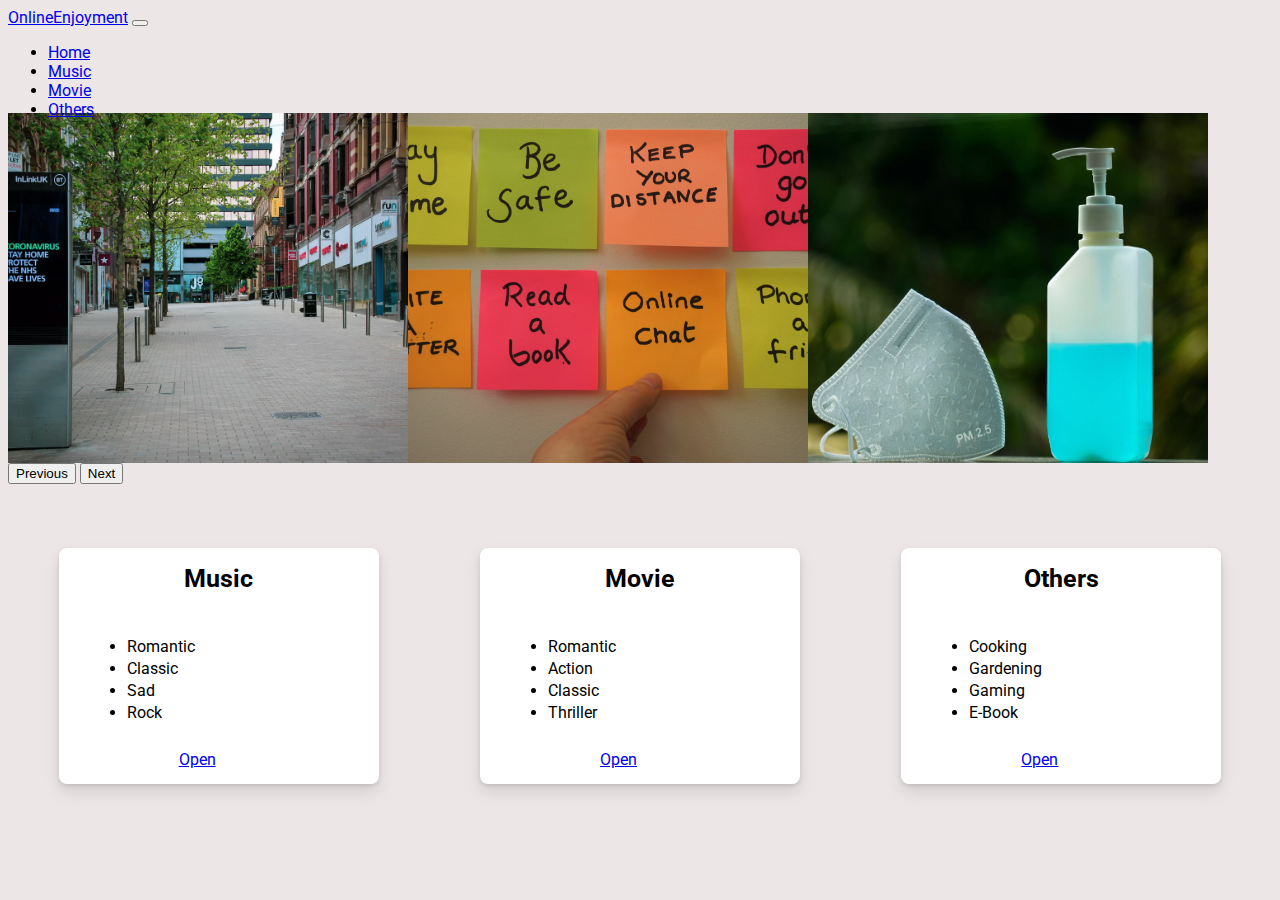
<file: homepage.html>
<!DOCTYPE html>
<html lang="en">

<head>
  <meta charset="UTF-8">
  <meta http-equiv="X-UA-Compatible" content="IE=edge">
  <meta name="viewport" content="width=device-width, initial-scale=1.0">
  <title> onlineenjoyment.com </title>

  <!-- <link href="https://cdn.jsdelivr.net/npm/bootstrap@5.1.0/dist/css/bootstrap.min.css" rel="stylesheet"
    integrity="sha384-KyZXEAg3QhqLMpG8r+8fhAXLRk2vvoC2f3B09zVXn8CA5QIVfZOJ3BCsw2P0p/We" crossorigin="anonymous">-->
  <link rel="stylesheet" href="homepage.css">
  <link href="https://cdn.jsdelivr.net/npm/bootstrap@5.0.2/dist/css/bootstrap.min.css" rel="stylesheet"
    integrity="sha384-EVSTQN3/azprG1Anm3QDgpJLIm9Nao0Yz1ztcQTwFspd3yD65VohhpuuCOmLASjC" crossorigin="anonymous">
  <link href="https://fonts.googleapis.com/css2?family=Roboto:wght@100&display=swap" rel="stylesheet">
  <link href="https://fonts.googleapis.com/css2?family=Roboto:wght@700&display=swap" rel="stylesheet">
  <link href="https://fonts.googleapis.com/css2?family=Roboto:wght@500&display=swap" rel="stylesheet">
  <link rel="preconnect" href="https://fonts.googleapis.com">
  <link rel="preconnect" href="https://fonts.gstatic.com" crossorigin>
  <link href="https://fonts.googleapis.com/css2?family=Poppins&display=swap" rel="stylesheet">
</head>


<body>
  <nav class="navbar navbar-expand-lg navbar-light bg-light">
    <div class="container-fluid">
      <a class="navbar-brand" href="#">OnlineEnjoyment</a>
      <button class="navbar-toggler" type="button" data-bs-toggle="collapse" data-bs-target="#navbarSupportedContent"
        aria-controls="navbarSupportedContent" aria-expanded="false" aria-label="Toggle navigation">
        <span class="navbar-toggler-icon"></span>
      </button>
      <div class="collapse navbar-collapse respon" id="navbarSupportedContent">
        <ul class="navbar-nav me-auto mb-2 mb-lg-0">
          <li class="nav-item">
            <a class="nav-link active" aria-current="page" href="/homepage.html">Home</a>
          </li>
          <li class="nav-item">
            <a class="nav-link" href="/index.html">Music</a>
          </li>
          <li class="nav-item">
            <a class="nav-link" href="/mov.html">Movie</a>
          </li>

          <li class="nav-item">
            <a class="nav-link" href="/other.html">Others</a>
          </li>
          </li>

        </ul>

      </div>
    </div>
  </nav>

  <div id="carouselExampleControls" class="carousel slide" data-bs-ride="carousel">
    <div class="carousel-inner">
      <div class="carousel-item active">
        <img style="float: left; padding: 15px 0px 0px 0px;" src="images/home3.webp" width="400" height="350"
          class="d-block w-100" alt="...">
      </div>
      <div class="carousel-item">
        <img style="float: left; padding: 15px 0px 0px 0px;" src="images/home2.webp" width="400" height="350"
          class="d-block w-100" alt="...">
      </div>
      <div class="carousel-item">
        <img style="float: left; padding: 15px 0px 0px 0px;" src="images/home6.webp" width="400" height="350"
          class="d-block w-100" alt="...">
      </div>
    </div>
    <button class="carousel-control-prev" type="button" data-bs-target="#carouselExampleControls" data-bs-slide="prev">
      <span class="carousel-control-prev-icon" aria-hidden="true"></span>
      <span class="visually-hidden">Previous</span>
    </button>
    <button class="carousel-control-next" type="button" data-bs-target="#carouselExampleControls" data-bs-slide="next">
      <span class="carousel-control-next-icon" aria-hidden="true"></span>
      <span class="visually-hidden">Next</span>
    </button>
  </div>
  </div>


  <div class="wrapper">

    <div class="Music utility">
      <h3>Music</h3>
      <div class="myMusic">
        <ul>
          <li>Romantic</li>
          <li>Classic</li>
          <li>Sad</li>
          <li>Rock</li>
        </ul>
        <a href="/index.html" class="btn btn-default">Open</a>
      </div>
      <!-- <a href="/index.html" class="btn btn-default">Open</a>  -->

    </div>

    <div class="Movie utility">
      <h3>Movie</h3>
      <div class="myMovie">
        <ul>
          <li>Romantic</li>
          <li>Action</li>
          <li>Classic</li>
          <li>Thriller</li>
        </ul>
      </div>
      <a href="/mov.html" class="btn btn-default">Open</a>

    </div>




    <div class="Other utility">
      <h3>Others</h3>
      <div class="myMovie">
        <ul>
          <li>Cooking</li>
          <li>Gardening</li>
          <li>Gaming</li>
          <li>E-Book</li>
        </ul>
      </div>
      <a href="/Other.html" class="btn btn-default">Open</a>
    </div>
  </div>
  <script src="https://cdn.jsdelivr.net/npm/bootstrap@5.1.1/dist/js/bootstrap.bundle.min.js"
    integrity="sha384-/bQdsTh/da6pkI1MST/rWKFNjaCP5gBSY4sEBT38Q/9RBh9AH40zEOg7Hlq2THRZ"
    crossorigin="anonymous"></script>
</body>

</html>
</file>
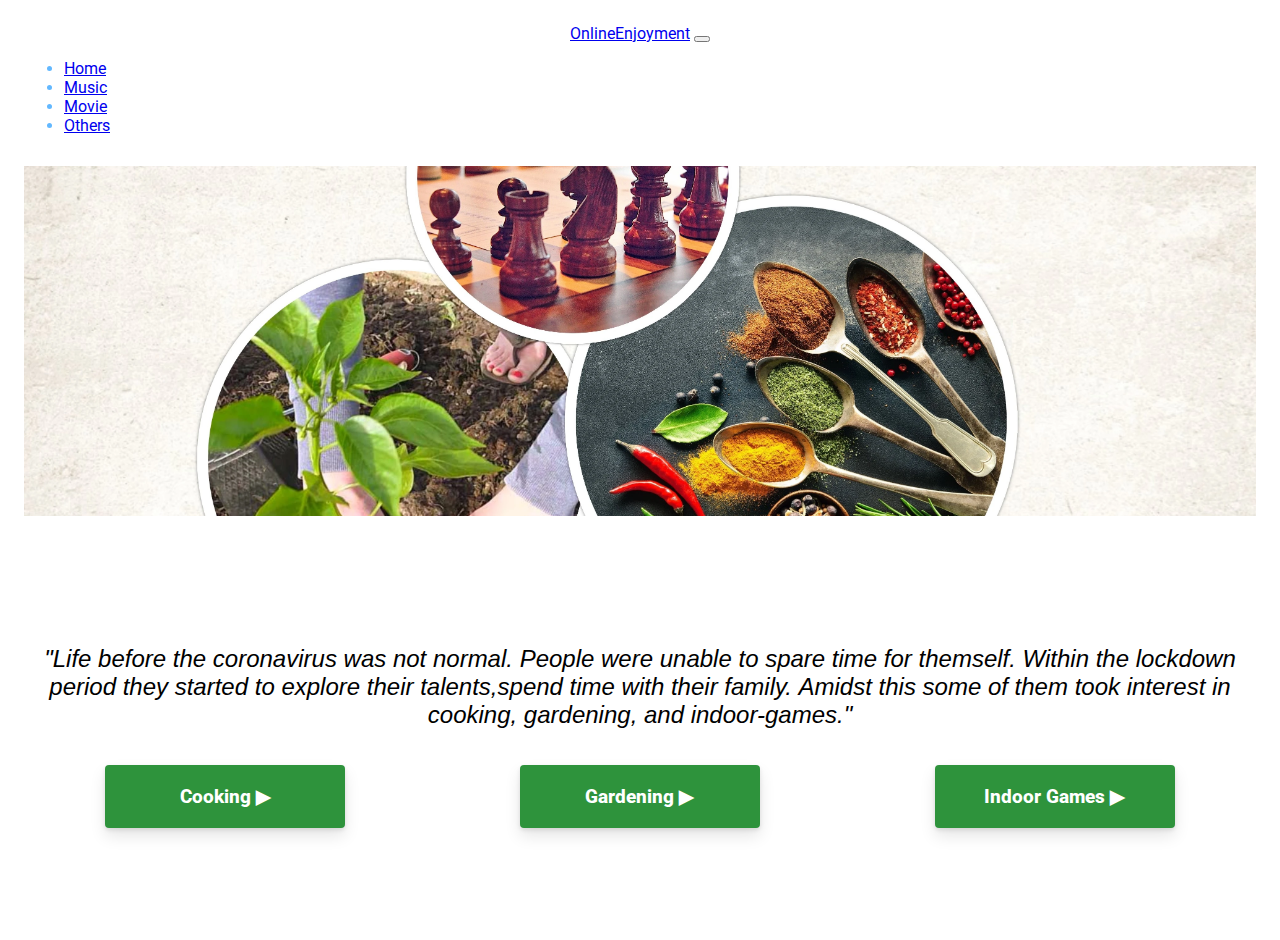
<file: other.html>
<!DOCTYPE html>
<html lang="en">

<head>
    <meta charset="UTF-8">
    <meta http-equiv="X-UA-Compatible" content="IE=edge">
    <meta name="viewport" content="width=device-width, initial-scale=1.0">
    <title>onlineenjoyment.com</title>
    <link rel="stylesheet" href="other.css">
    <link href="https://fonts.googleapis.com/css2?family=Roboto:wght@100&display=swap" rel="stylesheet">
    <link href="https://fonts.googleapis.com/css2?family=Roboto:wght@700&display=swap" rel="stylesheet">
    <link href="https://fonts.googleapis.com/css2?family=Roboto:wght@500&display=swap" rel="stylesheet">
    <meta name="viewport" content="width=device-width, initial-scale=1">
    <meta name="theme-color" content="#157878">
    <meta name="apple-mobile-web-app-status-bar-style" content="black-translucent">
    <link href="https://cdn.jsdelivr.net/npm/bootstrap@5.1.0/dist/css/bootstrap.min.css" rel="stylesheet"
    integrity="sha384-KyZXEAg3QhqLMpG8r+8fhAXLRk2vvoC2f3B09zVXn8CA5QIVfZOJ3BCsw2P0p/We" crossorigin="anonymous">
    <link rel="stylesheet" href="other.css">
</head>

<body>
    <nav class="navbar navbar-expand-lg navbar-light bg-light">
        <div class="container-fluid">
          <a class="navbar-brand" href="#">OnlineEnjoyment</a>
          <button class="navbar-toggler" type="button" data-bs-toggle="collapse" data-bs-target="#navbarSupportedContent" aria-controls="navbarSupportedContent" aria-expanded="false" aria-label="Toggle navigation">
            <span class="navbar-toggler-icon"></span>
          </button>
          <div class="collapse navbar-collapse" id="navbarSupportedContent">
            <ul style="border-width: 0px;" class="navbar-nav me-auto mb-2 mb-lg-0">
              <li class="nav-item">
                <a class="nav-link " aria-current="page" href="/homepage.html">Home</a>
              </li>
              <li class="nav-item">
                <a class="nav-link " href="/index.html">Music</a>
              </li>
              <li class="nav-item">
                <a class="nav-link" href="/mov.html">Movie</a>
              </li>
              
              <li class="nav-item">
                <a class="nav-link active" href="/other.html">Others</a>
              </li>
              </li>
              
            </ul>
           
          </div>
        </div>
      </nav>
    <div class="container">
       
        <div class="image">
            <img style="padding: 15px 0px 0px 0px;" width="400" height="350" src="images/collage_1.webp" alt="">
        </div>
        <div class="intro">
            <p>&quot;Life before the coronavirus was not normal.&nbsp;People were unable to spare
                time for themself.&nbsp;Within the lockdown period they started to explore
                their talents,spend time with their family.&nbsp;Amidst this some of them took
                interest in cooking,&nbsp;gardening,&nbsp;and indoor-games.&quot;</p>
        </div>
        <div class="activities">
            <div class="cooking">
                <!-- <div class="cook-head"> -->
                <details>
                    <summary class="cook-head">Cooking</summary>
                    <div class="cooking-writing">
                        <p>In this pandemic time we cannot go out and enjoy our favouraite dishes in
                            resturant.&nbsp We need to cook this dishes at home .&nbsp So, here we have listed some of
                            the dishses.

                        </p>
                        <!-- <div class="Non veg biryani"> -->
                        <h2>VEG BIRYANI</h2>
                        <picture>
                            <source media="(min-width:650px)" srcset="images/veg-biryani.webp">
                            <img width="200px" src="images/veg-biryani.webp">
                        </picture>
                       
                        <h3> Ingredients:</h3>
                        <ul>
                            <li><span>1 cup basmati rice ((soaked for at least 20 mins))</span></li>
                            <li><span> 1 medium onion ((½ cup thinly sliced))</span></li>
                            <li><span>1 green chili ((slit or chopped) (skip for kids))</span></li>
                            <li><span>1 teaspoon ginger garlic paste</span></li>
                            <li> <span> 2 tablespoons mint leaves (chopped (pudina))</span></li>
                        </ul>
                        <h2>Directions: </h2>
                        <p style="font-size: large;">Preparing rice and vegetables:
                            Wash 250 grams/ 1 cup of rice in clean water twice and soak for 15 to 20 minutes

                            Wash and chop the vegetables. Keep it ready.</p>
                        <ol>
                            <li> In a thick bottom pan/ pressure cooker add 50 grams of oil in high flame.
                                Next, add 1 Bay leaf, 2 Cinnamon, 2 cardamoms, and 2 Cloves. Saute for a couple of
                                seconds.
                            </li>
                            <li>Now add 100 grams or 1/2 cup of onion and saute for a second and cook till it is halfway
                                done.

                                Next, add green chili and saute for 2 seconds.</li>
                            <li>Note: Cook the rest of the following ingredients in low to medium flame

                                At this point add 50 grams of carrot and 25 grams of beans. Mix and cook until the
                                vegetables are half cooked.
                                Now add boiled green peas and cook for 2 minutes.

                            </li>
                            <li>Now add 100 grams or 1/2 cup of tomato and cook until it is mashed.
                                Next, add 2 tbsp curd and cook for 30 seconds
                            </li>
                            <li>Now add 1 tsp red chili powder and 1 tsp salt. Mix well and cook until oil separates
                                from
                                the masala.</li>
                            <li>Next, add 2 cups of water and bring it to boil in high flame.</li>
                            <li>When it starts boiling, open the lid and add soaked basmati rice.

                                Mix well and allow it to boil again.

                                Next, close and place a bowl of water to seal the steam.</li>
                            <li>After 15 to 20 min, open and fluff the rice from the corners.</li>



                        </ol>
                        <h2>DALGONA COFFEE</h2>
                        <picture>
                            <source media="(min-width:650px )" srcset="images/dalgona-coffee.webp">
                            <img width="200px" src="images/dalgona-coffee.webp">

                        </picture>
                        
                        <h3>Ingredients:</h3>
                        <ul>
                            <li><span>instant cofee</span></li>
                            <li><span>sugar (granulated is preferred, but brown and coconut sugar will work)</span></li>
                            <li><span>ice</span></li>
                            <li><span>cow or alternative plant-based milk</span></li>
                        </ul>
                        <h2>Directions:</h2>
                        <ol>
                            <li> Combine the instant coffee, sugar, and hot water. (Prep Time: 1 minute)
                                If you’re using a stand mixer to whisk the ingredients together, combine them in the
                                stand
                                mixer bowl. This recipe works best if you combine the dry ingredients (the instant
                                coffee
                                and sugar) first, then add the water and immediately proceed to the next step.</li>
                            <li>Whisk, whisk, whisk until the coffee is light and fluffy! (Work Time: 3 minutes)
                                If you’re using a stand or electric mixer, it’s likely that the ingredients will whip up
                                into a cream in less time, about 1 to 2 minutes. If you’re using your own man power and
                                whisking by hand (which, I see you and respect you), it’ll likely take longer, about 3
                                to 5
                                minutes. In either case, the longer and more vigorously you whisk the mixture, the
                                fluffier
                                and airier it will be.</li>
                            <li>Use a rubber spatula or cookie dough scoop to spoon the coffee cream into a glass of
                                iced
                                milk.</li>

                        </ol>
                        <h2>VEGAN CHOCLATE CAKE</h2>
                        <picture>
                            <source media="(min-width:650px)" srcset="images/Vegan-Chocolate-Cake1.webp">
                            <img width="200px" src="images/Vegan-Chocolate-Cake1.webp">

                        </picture>
                        
                        
                        <h3>Ingredients:</h3>
                        <ul>
                            Dry:
                            <li><span>1 cup (125 g) wheat flour</span></li>
                            <li><span>1 cup (125 g) unbleached all purpose flour</span></li>
                            <li> <span>1/2 cup (43 g) cocoa powder</span></li>
                            <li> <span>1/2 tsp (1.5 tsp) baking soda</span></li>
                            <li> <span>1/4 cup (150 g) powdered vegan sugar , 2 Tbsp more for sweeter - blend raw sugar
                                    to
                                    fine powder to use or use wholesome sweeeteners vegan powdered sugar</span></li>
                            <li><span>1/2 (0.5 ) scant tsp salt</span></li>
                            Wet:
                            <li> <span> 1 1/2 cups (366 ml) non dairy milk divided</span></li>
                            <li><span>1/3 cup (60 g) non dairy chocolate chips or bar semi sweet chips, or dark
                                    chocolate
                                    for dark/bittersweet cake</span></li>
                            <li><span> 1/4 cup (1.98 oz) oil</span></li>
                            <li><span> 1 tsp vinegar apple cider vinegar or white vinegar</span></li>
                            <li><span>1/2 tsp (1.5 tsp) vanilla extract</span></li>
                            <li><span> 3 tbsp maple syrup</span></li>
                            Glaze:
                            <li> <span>1/2 cup (122 ml) non dairy milk </span></li>
                            <li><span> 1/3-1/2 cup (40 g) powdered sugar</span></li>
                            <li><span> 2/3 cup (116.67 ml) or more non dairy semi sweet chocolate like Enjoy Life</span>
                            </li>
                            <li><span> 1/2 tsp (0.5 tsp) vanilla extract</span></li>
                            <li><span> 1/4 cup (62.5 g) smooth peanut butter or almond butter or other seed or nut
                                    butter</span></li>
                            <li><span>Fruit preserves like raspberry apricot, cherry (optional)</span></li>
                        </ul>
                        <h2>Directions:</h2>
                        <ol>
                            Cake:
                            <li>Preheat the oven to 350 degrees F / 170ºc. In a bowl, whisk all the dry ingredients for
                                the
                                cake really well.</li>
                            <li> another bowl, heat 1 cup of non dairy milk and chocolate until just about hot (heat in
                                the
                                microwave or stove top). Whisk until chocolate is melted. Add in the rest of the wet
                                ingredients and 1/2 cup non dairy milk and mix in until smooth.</li>
                            <li> the dry to the wet and mix to make a smooth batter.</li>
                            <li> batter to two greased or parchment lined 8 inch cake pans.</li>
                            <li> at 350 degrees F / 170ºc for 32 to 34 minutes. or until toothpick from the center comes
                                out
                                clean. Do not overbake as the cakes can get crusty or dry.</li>
                            <li>Let the cakes cool for 10 minutes then remove from the pan and cool on the rack
                                completely
                                before adding a glaze or ganache. Cover the cakes with a towel while it is cooling to
                                prevent drying out. To shorten the cooling time, cover the cakes with a towel or
                                parchment
                                or a lid and place in the fridge for 15-20 minutes.</li>

                            Ganache:
                            <li>the non dairy milk + sugar in a pan over medium heat, until just about hot. Mix well.
                                Add in
                                the chocolate, mix once and take the pan off heat. Keep mixing until the chocolate is
                                melted
                                and smooth.</li>
                            <li>Add in the vanilla and peanut butter or other nut butter. Mix until smooth. Chill in the
                                refrigerator for 20 to 30 minutes to thicken to desired consistency.</li>
                            <li>some of the ganache on one cake. Spread using a spatula to even out if needed. Let the
                                ganache set in the refrigerator for 15 to 20 minutes or freezer for 10.</li>
                            <li>Add a thin even layer of fruit preserves on the other cake (optional) (warm the
                                preserves to
                                make them easier to spread if needed). Place this cake on top of the cake with the
                                ganache
                                glaze. Pour the rest of the glaze over the top cake. Spread using a spatula if needed.
                                Let
                                the ganache set in the refrigerator for half an hour. If you have more ganache left,
                                pour
                                over the set glaze for another layer. Cover the cake and let it chill for a few hours
                                before
                                serving.</li>

                        </ol>
                        <h2>MANGO ICECREAM</h2>
                        <picture>
                            <source media="(min-width:650px )" srcset="images/Mango-icecream.webp">
                            <img width="300px" src="images/Mango-icecream.webp">
                        </picture>
                        <h4>Source:
                            https://i1.wp.com/rumkisgoldenspoon.com/wp-content/uploads/2021/06/Mango-icecream.webp?fit=1800%2C1200&ssl=1
                        </h4>
                        <h3>Ingredients:</h3>
                        <ul>
                            <li><span>1 tin (400 gms)Nestlé MILKMAID</span></li>
                            <li><span> RipeMangoes, pureed</span></li>
                            <li><span> 300ml Fresh Cream</span></li>

                        </ul>
                        <h2>Directions:</h2>
                        <ol>
                            <li>In a bowl, combine Nestlé MILKMAID, fresh cream and mango puree. Whisk until the mixture
                                thickens. Set it in freezer till half set. Remove and whisk again until smooth. Doing so
                                will help keep the texture of the ice cream soft and creamy while it sets.</li>
                            <li> Return to freezer and set completely. Serve chilled.</li>
                        </ol>
                        <h2>CHICKEN MOMOS</h2>
                        <picture>
                            <source media="(min-width:650px)" srcset="images/chicken-momos.webp">
                            <img width="300px" src="images/chicken-momos.webp">
                        </picture>
                        
                        <h3>Ingredients:</h3>
                        <ul>
                            For the Dough:
                            <li><span> 120gms refined flour</span></li>
                            <li><span> 1/4 tsp baking powder</span></li>
                            <li><span> 1/2 tsp salt water (for kneading)</span></li>

                            For the Chicken Filling:
                            <li><span> 1 cup chicken (minced)</span></li>
                            <li><span>1/2 cup onions, finely chopped</span></li>
                            <li><span> 1/4 tsp black pepper powder</span></li>
                            <li><span> tbsp oil</span></li>
                            <li><span>1/2 tsp garlic paste</span></li>
                            <li><span>1/2 tsp soya sauce</span></li>
                            <li><span>Salt</span></li>
                            <li><span>1/4 tsp vinegar</span></li>
                        </ul>
                        <h2>Directions:</h2>
                        <ol>
                            Prepare Chilli Sauce:
                            <li>Cut the red chillies and soak them in water for about two hours. Cut up into small
                                pieces
                                and soak in the vinegar for one to two hours. Put all the ingredients in a mixie and
                                grind
                                to a smooth paste.</li>
                            Prepare Momos:
                            <li>In a bowl mix all the ingredients of the chicken or vegetable filling, according to your
                                choice. Keep aside.</li>
                            <li>Knead the refined flour, baking powder and salt together into firm dough. Cover and keep
                                aside for 30 minutes.</li>
                            <li>Roll the dough into very thin 4-5 inch rounds.</li>
                            <li>Take each round piece and place some filling in the center.</li>
                            <li>Bring the edges together and twist to seal it.</li>
                        </ol>



                        <!-- </div> -->


                    </div>


                </details>
                <!-- </div> -->

            </div>
            <div class="Gardening">
                <details>
                    <summary style="margin-top: 30px;" class="garden-decoraction, cook-head">Gardening</summary>
                    <div class="garden-writing">
                        <p>

                        </p>
                        <h3>Some tips and tricks for gardening:</h3>
                        <picture>
                            <source media="(min-width:800px )" srcset="images/download (1).webp">
                            <img width="300px" src="images/download (1).webp">
                        </picture>
                       
                        <ol>
                            <li>Sit it right. Starting a garden is just like real estate it's all about location.</li>
                            <li>Follow the sun.</li>
                            <li>Stay close to water.</li>
                            <li>Start with great soil.</li>
                            <li>Consider containers.</li>
                            <li>Choose the right plants.</li>
                            <li>Discover your zone.</li>
                            <li>Learn your frost dates.</li>
                        </ol>
                </details>

            </div>
            <div class="indoor-games">
                <details>
                    <summary style="margin-top: 30px;" class="indoor-head, cook-head">Indoor Games</summary>
                    <p
                        style="font-size: large; font-family: 'Segoe UI', Tahoma, Geneva, Verdana, sans-serif; font-weight: bold; font-style: italic;">
                        In pandemic times, we are bored looing at our mobile screen or laptop. We should play some
                        games.
                        Since, it is not possible to play outdoor games, we should consider playing indoor games!</p>
                    <h1> Ludo</h1>
                    <picture>
                        <source media="(min-width:800px )" srcset="images/ludo1.webp">
                        <img width="300px" src="images/ludo1.webp">
                    </picture>
                    
                   
                    <p> you can play this game online by downloading this
                        <a style="padding: 8px; border-radius: 8px; background-color: black; color: white;"
                            href="https://play.google.com/store/apps/details?id=com.ludo.king" target="_blank">app </a>
                    </p>

                    <h2> Carrom board</h2>
                    <picture>
                        <source media="(min-width:800px )" srcset="images/carrom board.webp">
                        <img width="300px" src="images/carrom board.webp">
                    </picture>
                    
                    <p> you can play this game online by downloading this
                        <a style="padding: 8px; border-radius: 8px; background-color: black; color: white;"
                            href="https://play.google.com/store/apps/details?id=com.miniclip.carrom" target="_blank">app
                        </a>
                    </p>

                    <h3>Chess</h3>
                    <picture>
                        <source media="(min-width:1200px )" srcset="images/download (2).webp">
                        <img width="300px" src="images/download (2).webp">
                    </picture>
                    <p> you can play this game online by downloading this
                        <a style="padding: 8px; border-radius: 8px; background-color: black; color: white;"
                            href="https://www.chess.com/" target="_blank">app </a>
                    </p>
                    <h3>Cards</h3>

                    <picture>
                        <source media="(min-width:1200px )" srcset="images/cards.webp">
                        <img width="300px" src="images/cards.webp">
                    </picture>
                    <p>You can play this game by downloading this <a
                            style="padding: 8px; border-radius: 8px; background-color: black; color: white;"
                            href="https://play.google.com/store/apps/details?id=com.betterforsol.solitaire.card.games.free"
                            target="_blank">app</a></p>
                    <h3>Uno</h3>
                    <picture>
                        <source media="(min-width:800px )" srcset="images/uno.webp">
                        <img width="300px" src="images/uno.webp">
                    </picture>
                    <p>You can play this game by downloading this <a
                            style="padding: 8px; border-radius: 8px; background-color: black; color: white;"
                            href="https://play.google.com/store/apps/details?id=com.matteljv.uno"
                            target="_blank">app</a>
                    </p>

                </details>
            </div>
        </div>
    </div>
    <script src="https://cdn.jsdelivr.net/npm/bootstrap@5.1.1/dist/js/bootstrap.bundle.min.js" integrity="sha384-/bQdsTh/da6pkI1MST/rWKFNjaCP5gBSY4sEBT38Q/9RBh9AH40zEOg7Hlq2THRZ" crossorigin="anonymous"></script>
</body>

</html>
</file>
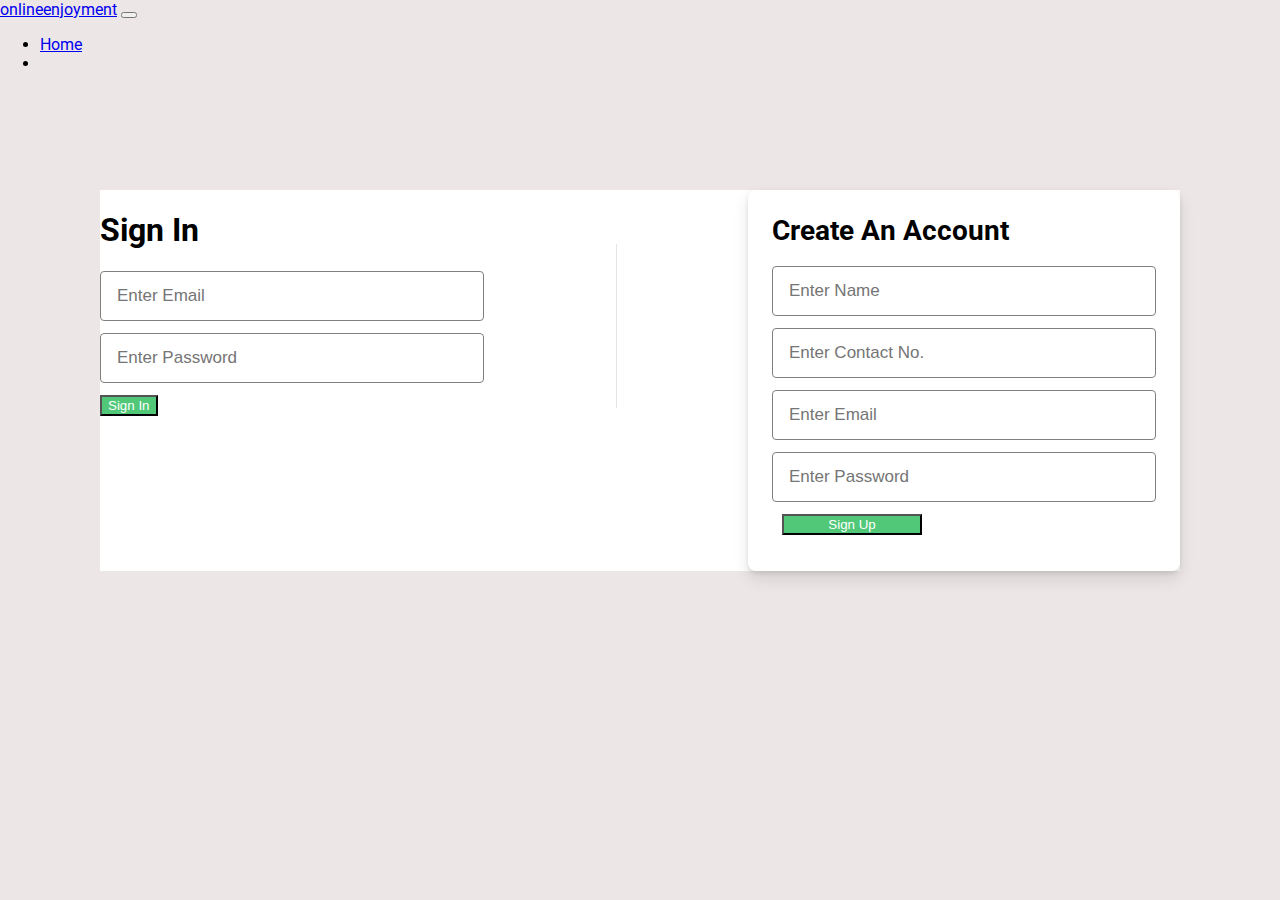
<file: signup.html>
<!doctype html>
<html lang="en">
 <head> 
  <meta charset="UTF-8"> 
  <meta http-equiv="X-UA-Compatible" content="IE=edge"> 
  <meta name="viewport" content="width=device-width, initial-scale=1.0"> 
  <title>onlineenjoyment.com</title> 
  <link rel="stylesheet" href="signup.css"> 
  <link href="https://cdn.jsdelivr.net/npm/bootstrap@5.1.0/dist/css/bootstrap.min.css" rel="stylesheet" integrity="sha384-KyZXEAg3QhqLMpG8r+8fhAXLRk2vvoC2f3B09zVXn8CA5QIVfZOJ3BCsw2P0p/We" crossorigin="anonymous"> 
  <link href="https://fonts.googleapis.com/css2?family=Roboto:wght@100&amp;display=swap" rel="stylesheet"> 
  <link href="https://fonts.googleapis.com/css2?family=Roboto:wght@700&amp;display=swap" rel="stylesheet"> 
  <link href="https://fonts.googleapis.com/css2?family=Roboto:wght@500&amp;display=swap" rel="stylesheet"> 


</head> 
 <body> 
  <nav class="navbar navbar-expand-lg navbar-light bg-light"> 
   <div class="container-fluid"> 
    <a class="navbar-brand" href="#">onlineenjoyment</a> 
    <button class="navbar-toggler" type="button" data-bs-toggle="collapse" data-bs-target="#navbarSupportedContent" aria-controls="navbarSupportedContent" aria-expanded="false" aria-label="Toggle navigation"> <span class="navbar-toggler-icon"></span> </button> 
    <div class="collapse navbar-collapse" id="navbarSupportedContent"> 
     <ul class="navbar-nav me-auto mb-2 mb-lg-0"> 
      <li class="nav-item"> <a class="nav-link active" aria-current="page" href="/homepage.html">Home</a> </li> 
      <li class="nav-item dropdown"> 
       <ul class="dropdown-menu" aria-labelledby="navbarDropdown"> 
       </ul> </li> 
     </ul> 
      
    </div> 
   </div> 
  </nav> 
  <div class="wrapper-container"> 
   <div> 
    <h1>Sign In</h1> 
    <form action="noaction.php"> 
     <div class="form-group"> 
      <input type="email" name="" placeholder="Enter Email"> 
     </div> 
     <div class="form-group"> 
      <input type="password" name="" placeholder="Enter Password"> 
     </div> 
     <button style="background: #50C878; color: white ;"  class="btn">Sign In</button> 
    </form> 
   </div> 
   <div class="separator"> 
   </div> 
   <div class="container"> 
    <h1>Create An Account</h1> 
    <div class="form-group"> 
     <input type="text" name="" placeholder="Enter Name"> 
    </div> 
    <div class="form-group"> 
     <input type="tel" name="" placeholder="Enter Contact No."> 
    </div> 
    <div class="form-group"> 
     <input type="email" name="" placeholder="Enter Email"> 
    </div> 
    <div class="form-group"> 
     <input type="password" name="" placeholder="Enter Password"> 
    </div> 
    <button  style="background: #50C878; color: white ;" class="btn">Sign Up</button> 
   </div> 
  </div> 
  <script src="https://cdn.jsdelivr.net/npm/bootstrap@5.1.1/dist/js/bootstrap.bundle.min.js" integrity="sha384-/bQdsTh/da6pkI1MST/rWKFNjaCP5gBSY4sEBT38Q/9RBh9AH40zEOg7Hlq2THRZ" crossorigin="anonymous"></script> 
 </body>
</html>
</file>
<file: homepage.css>
body {
  background-color: #ece6e6;
  font-family: "Roboto", sans-serif;
  /* font-weight: 500!important; */
}

img{
    object-fit:cover;
}

.navbar {
  height: 90px;
}
.welcome {
  background-color: #ffffff;
  height: 20px;
  position: fixed;
  top: 0;
  left: 0;
  width: 100%;
  box-shadow: 0 2px 4px rgb(0 0 0 / 10%), 0 8px 16px rgb(0 0 0 / 10%);
}

.user {
  font-size: 10px;
  margin-top: 22px;
  margin-left: 24px;
  color: black;
  display: inline-block;
}

.right {
  display: inline-block;
  position: fixed;
  right: 40px;
  top: 16px;
}

.butt {
  font-size: 14px;
  color: white;
  border-radius: 4px;
  cursor: pointer;
  padding: 6px 10px;
  border: none;
  outline: none;
  background-color: #2e933c;
}

.butt:hover {
  transition-duration: 0.2s;
  transform: translateY(-2px);
}

.container {
  background-size: 1914px 394px;
  border-radius: 13px;
  height: 264px;
  width: 100%;
  margin: 0px 0px;
  display: flex;
}

.container h3 {
  font-size: px;
  margin: 0px auto;
  color: lemonchiffon;
}

.btn {
  margin: 10px;
  padding: 5px 10px !important;
  width: 5rem;
  background-color: #ffffff !important;
  align-self: center;
  transition: 0.2s ease-in-out;
}
.btn:hover {
  /* transition-duration: 0.2s; */
  background-color: green !important;
}

.wrapper {
  position: relative;
  display: flex;
  justify-content: space-around;
  margin: 4rem 0;
  width: 100%;
  /* top: 0;
  left: 0; */
  margin-bottom: 20px;
}

.utility {
  background-color: #ffffff;
  border-radius: 8px;
  box-shadow: 3px;
  color: black;
  font-size: 16px;
  cursor: pointer;
  box-shadow: 0 2px 4px rgb(0 0 0 / 10%), 0 8px 16px rgb(0 0 0 / 10%);
  width: 20rem;
  display: flex;
  flex-direction: column;
  justify-content: center;
}

.utility:hover {
  background-color: rgb(241 241 241);
  box-shadow: 0px 0px 13px -5px rgba(0, 0, 0, 0.75);
}

.Music {
  /* width: auto;
  background-color: #ffffff;
  border-radius: 8px;
  box-shadow: 3px;
  color: black;
  font-size: 16px;
  cursor: pointer;
  box-shadow: 0 2px 4px rgb(0 0 0 / 10%), 0 8px 16px rgb(0 0 0 / 10%); */
}

.myMusic {
  display: flex;
  flex-direction: column;
  justify-content: center;
  /* align-items: center; */
}

.Music h3 {
  font-size: 25px;
  /* margin-left: 50px;
  margin-top: 16px;
  margin-bottom: 8px; */
  margin-top: 16px;
  margin-bottom: 25px;
  align-self: center;
}

.Music ul {
  margin-left: 25px;
  margin-bottom: 10px;
}

.Music li {
  margin: 3px;
  width: 50%;
}

.Music:hover {
  /* background-color: white; */
  /* background-color: rgb(241 241 241);
  box-shadow: 0px 0px 13px -5px rgba(0, 0, 0, 0.75); */
}

.Movie {
  /* background-color: #ffffff;
  width: auto;
  border-radius: 8px;
  box-shadow: 3px;
  color: black;
  font-size: 16px;
  cursor: pointer;
  margin-left: 45px;
  box-shadow: 0 2px 4px rgb(0 0 0 / 10%), 0 8px 16px rgb(0 0 0 / 10%); */
}

.myMovie {
  display: flex;
  flex-direction: column;
  justify-content: center;
}

.Movie h3 {
  font-size: 25px;
  /* margin-left: 50px;
  margin-top: 16px;
  margin-bottom: 8px; */
  margin-top: 16px;
  margin-bottom: 25px;
  align-self: center;
}

.Movie ul {
  margin-left: 25px;
  margin-bottom: 10px;
}

.Movie li {
  margin: 3px;
  width: 50%;
}

.Movie:hover {
  /* background-color: rgb(241 241 241);
  box-shadow: 0px 0px 13px -5px rgba(0, 0, 0, 0.75); */
}

.Exercise {
  background-color: white;
  width: auto;
  border-radius: 8px;
  color: black;
  font-size: 16px;
  cursor: pointer;
  margin-left: 45px;
  box-shadow: 0 2px 4px rgb(0 0 0 / 10%), 0 8px 16px rgb(0 0 0 / 10%);
}
.Exercise h3 {
  font-size: 25px;
  margin-left: 50px;
  margin-top: 16px;
  margin-bottom: 8px;
}

.Exercise ul {
  margin-left: 25px;
  margin-bottom: 10px;
}

.Exercise li {
  margin: 3px;
  width: 50%;
}

.Exercise:hover {
  background-color: white;
  box-shadow: 0px 0px 13px -5px rgba(0, 0, 0, 0.75);
}

.Other {
  /* background-color: #ffffff;
  width: auto;
  border-radius: 8px;
  box-shadow: 3px;
  color: black;
  font-size: 16px;
  cursor: pointer;
  box-shadow: 0 2px 4px rgb(0 0 0 / 10%), 0 8px 16px rgb(0 0 0 / 10%);
  margin-left: 45px; */
}

.Other h3 {
  font-size: 25px;
  /*margin-left: 50px;
  margin-top: 16px;
  margin-bottom: 8px; */
  margin-top: 16px;
  margin-bottom: 25px;
  align-self: center;
}

.Other ul {
  margin-left: 25px;
  margin-bottom: 10px;
}

.Other li {
  margin: 3px;
  width: 50%;
}

.Other:hover {
  /* background-color: rgb(241 241 241);
  box-shadow: 0px 0px 13px -5px rgba(0, 0, 0, 0.75); */
}

/* Media Queries */

@media only screen and (max-width: 900px) {
  .wrapper {
    margin: 3rem 0 !important;
    justify-content: center !important;
    align-items: center !important;
    display: flex;
    flex-direction: column;
  }

  .utility {
    margin: 2rem 0 !important;
    width: 30rem;
  }
}
@media only screen and (max-width: 985px) {
  .respon {
    visibility: visible;
    /* flex-basis: 100%; */
    flex-grow: 1 !important;
    align-items: center !important;
    z-index: 1 !important;
    background-color: white !important;
    padding: 10px 10px !important;
    margin-top: 10px !important;
    width: 100% !important;
  }
}
</file>
<file: other.css>
body, html{
    height: 100%;
     font-family: 'Roboto', sans-serif;
}

body {
     padding: 16px; 
    text-align: center;
      /* background-color: rgb(202, 238, 235);  */

}

.bg{
    background: linear-gradient(#fff, #7fafb1);
    background-size: cover;
    height: 10%;
    background-repeat: no-repeat;
}

ul{
    border: #a09c9c 2px solid;
    border-radius: 16px;
}

ul>li{
    text-align: left;
    color: rgb(98, 184, 255);
    font-size: medium;
}

ul>li>span{
    color: #000;
    font-family: 'Lucida Sans', 'Lucida Sans Regular', 'Lucida Grande', 'Lucida Sans Unicode', Geneva, Verdana, sans-serif;
    font-size: medium;
}

ol{
    border: #000 2px solid;
    border-radius: 16px;
}
ol>li{
    margin-top: 5px;
    text-align: left;
    font-family: 'Segoe UI', Tahoma, Geneva, Verdana, sans-serif;
}
details>summary {
    list-style: none;

}
summary::-webkit-details-marker {
    display: none;
}
summary::after {
    content: '  ▶';

}

details[open] summary:after{
    content: "  🔽";
}





.intro p{
    text-align: center;
    font-size: x-large;
    font-style: italic;
    font-family:'Gill Sans', 'Gill Sans MT', Calibri, 'Trebuchet MS', sans-serif;
   margin-top: 94px;
}
.image{
    width: 100%; 
    /*margin-top: 72px;*/
    height: 400px;
    display: flex; 
     
}
 .image img{
    width: 100%;
    /* style=*/padding: 15px 0px 0px 0px;
    object-fit: cover;
}
.cooking{ 
    margin-top: 12px;
    display: inline-block;
    width: 15rem;
    /* background-image: url("cooking_1.jpg"); */

}
.Gardening{
    margin-top: -18px;
    margin-left: 12px;
    width: 15rem;
    display: inline-block;
}
.indoor-games{
    margin-left: 12px;
    margin-top: -18px;
    width: 15rem;
    display: inline-block;
}

.activities{
    display: flex;
    justify-content: space-around;
    /* margin-bottom: 20rem; */
    /* flex-wrap: wrap; */
}

.cook-head{
    /* border: #000 1px solid;
    border-radius: 4px;
    /* background: linear-gradient(#fff, #ffe499); 
    background-color: #2E933C;
    font-weight: 800;
    color: white;
    font-size: larger;
    margin-left: 4%;
    margin-right: 4%;
    padding: 8px;
    box-shadow: 0 2px 4px rgb(0 0 0 / 10%), 0 8px 16px rgb(0 0 0 / 10%); */
    /* border: #000 1px solid; */
    border-radius: 4px;
     /* background-image: url("cooking_1.jpg"); */

    /* background: linear-gradient(#fff, #ffe499); */
    background-color: #2E933C;
    font-weight: 800;
    color: white;
    font-size: larger;
    /* margin-left: 4%; */
    /* margin-right: 76%; */
    padding: 20px 0px;
    display: block;
    box-shadow: 0 2px 4px rgb(0 0 0 / 10%), 0 8px 16px rgb(0 0 0 / 10%);
}
.garden-decoration {

    border: #000 2px solid;
    border-radius: 16px;
    background: linear-gradient(rgb(201, 40, 40), rgb(12, 101, 173));
    font-weight: 800;
    color: #000;
    font-size: larger;
    padding: 8px;
}

@media only screen and (max-width : 770px){
    .activities{
        display: flex!important;
        flex-direction:column!important;
        align-items: center!important;
    }
    .cooking{ 
        margin-top: 12px;
        display: inline-block;
        width: 33%;
        margin-left: 0;
        /* background-image: url("cooking_1.jpg"); */
    
    }
    .Gardening{
        margin-top: -18px;
        /* margin-left: 12px; */
        margin-left: 0;
        width: 33%;
        display: inline-block;
    }
    .indoor-games{
        /* margin-left: 12px; */
        margin-left: 0;
        margin-top: -18px;
        width: 33%;
        display: inline-block;
    }
}
</file>
<file: signup.css>
body {
    margin: 0px;
    padding: 0px;
    background-color: #ece6e6;
    background-size: 1365px;
    font-family: 'Roboto', sans-serif;
    width: 100%;
    
}
.navbar {
    height: 90px;
    
}
.left{
    display: inline-block;
    position: absolute;
    left: 34px;
    top: 20px;

}
.left img{
    width: 145px;
}
.left div{
    text-align: center;
    font-size: 19px;
}
.wrapper{

background-color: #FFFFFF;
height: 60px;
position: fixed;
top: 0;
left: 0;
width: 100%;
box-shadow: 0 2px 4px rgb(0 0 0 / 10%), 0 8px 16px rgb(0 0 0 / 10%); 

}
.wrapper-container{
display: flex;
justify-content: space-between;
align-items: flex-start;
margin: 0px auto;
margin-top: 100px;
max-width: 1080px;
background: #fff;

}

.mid {
display: flex;
margin-left: 115px;
height: 100%;
}
.nav-bar{
display: flex;
padding: 0;
font-weight: 500;
align-items: center;


}
.nav-bar li{
display: inline-flex;
font-size: 16px;
min-height: 50px;
 
}
.nav-bar li a{
color: black;
text-decoration: none;
margin-right: 24px;
transition-duration: 0.1s;
}
.nav-bar li a:hover, .nav-bar li a:active{
color: #2E933C;
}

/* .btn {
border-radius: 4px;

background-color:black;
padding: 10px 18px;
color: #FFFFFF;
border: none;
outline: none;
cursor: pointer;
margin-top: 10px;
font-size: 14px;
*/


.btn{
transition-duration: 0.2s;
}
.btn:hover {
    color: white;
  }
.btn:hover {
transform: translateY(-2px);
color: white;
}

.container {
background-color: white;
border-radius: 8px;
box-shadow: 3px;
padding: 8px 3    5px;
color: white;
font-size: 20px;
cursor: pointer;
box-shadow: 0 2px 4px rgb(0 0 0 / 10%), 0 8px 16px rgb(0 0 0 / 10%);
padding: 24px;
}
.container h1{
color: black;
text-align: left;
font-size: 28px;
font-weight: 700;
margin-top:  0px;
}
.containertwo{
   
background-color:white;
border-radius: 8px;
padding: 24px;
font-size: 14px;
cursor: pointer;
box-shadow: 0 2px 4px rgb(0 0 0 / 10%), 0 8px 16px rgb(0 0 0 / 10%); 
    
    
}     
.containertwo h1{

color: black;
text-align: left;
font-size: 28px;
font-weight: 700;
margin-top:  0px;

}


.container button{
display: block;
width: 140px;
margin: 12px 10px;
background-color: #50C878;
color:white;
}
.form-group input{
text-align: left;
display: block;
width: 350px;
border: 1px solid grey;
font-size: 17px;
border-radius: 4px;
margin-bottom: 12px;
padding: 14px 16px;

}
.separator{
height: 164px;
width: 1px;
margin-top: 5%;
background-color: rgb(0 0 0 / 10%);



}
</file>
